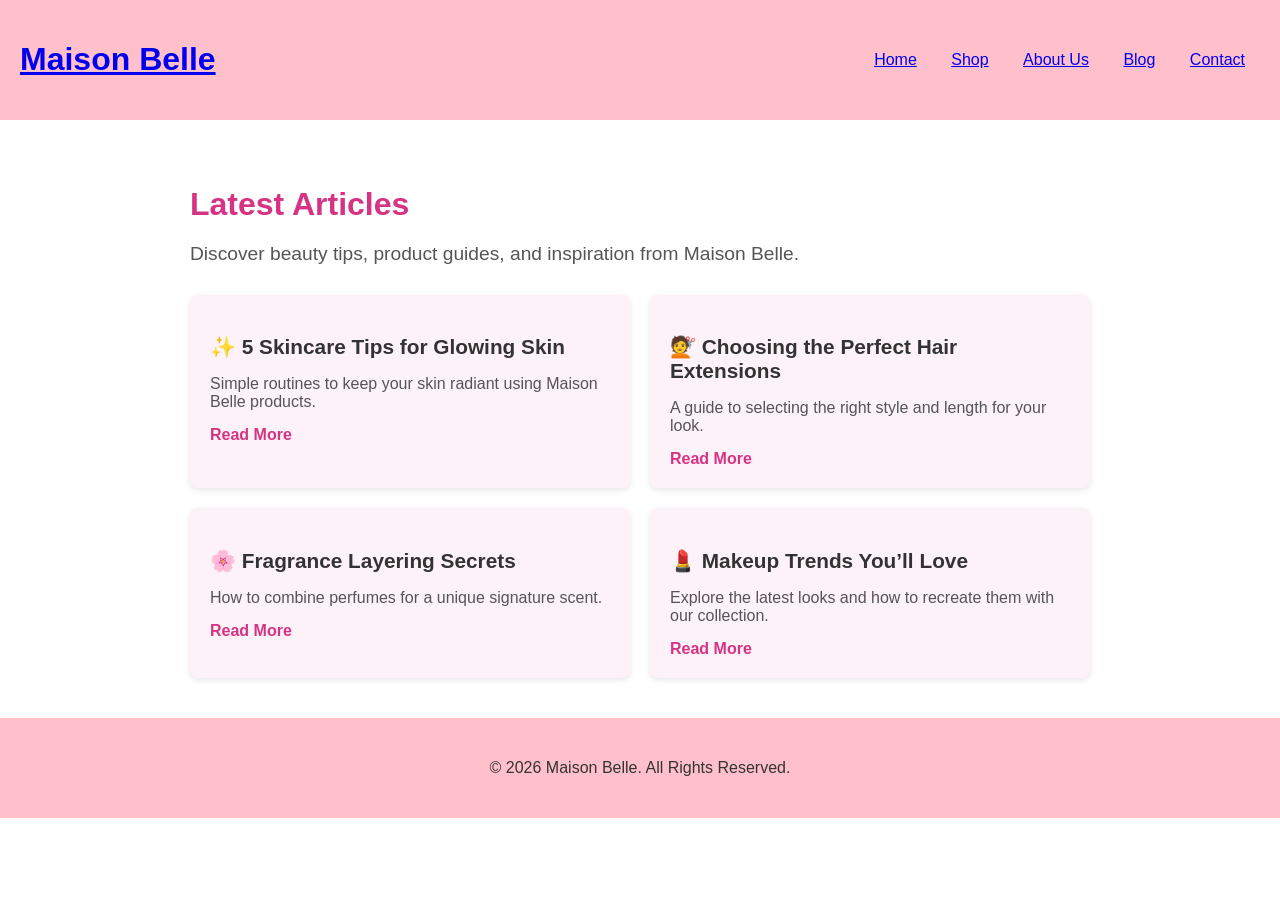
<file: Maison_belle_site/blog.html>
<!DOCTYPE html>
<html lang="en">
<head>
  <meta charset="UTF-8">
  <meta name="viewport" content="width=device-width, initial-scale=1.0">
  <title>Blog - Maison Belle</title>
  <link rel="stylesheet" href="styles.css">
</head>
<body>
  <!-- Header -->
  <header>
    <div class="navbar">
      <h1><a href="index.html">Maison Belle</a></h1>
      <nav>
        <ul>
          <li><a href="index.html">Home</a></li>
          <li><a href="shop.html">Shop</a></li>
          <li><a href="about.html">About Us</a></li>
          <li><a href="blog.html">Blog</a></li>
          <li><a href="contact.html">Contact</a></li>
        </ul>
      </nav>
    </div>
  </header>

  <!-- Main Content -->
  <main>
    <section id="blog">
      <h2>Latest Articles</h2>
      <p class="intro">Discover beauty tips, product guides, and inspiration from Maison Belle.</p>

      <!-- Blog posts -->
      <div class="blog-grid">
        <article class="blog-post">
          <h3>✨ 5 Skincare Tips for Glowing Skin</h3>
          <p>Simple routines to keep your skin radiant using Maison Belle products.</p>
          <a href="#">Read More</a>
        </article>

        <article class="blog-post">
          <h3>💇 Choosing the Perfect Hair Extensions</h3>
          <p>A guide to selecting the right style and length for your look.</p>
          <a href="#">Read More</a>
        </article>

        <article class="blog-post">
          <h3>🌸 Fragrance Layering Secrets</h3>
          <p>How to combine perfumes for a unique signature scent.</p>
          <a href="#">Read More</a>
        </article>

        <article class="blog-post">
          <h3>💄 Makeup Trends You’ll Love</h3>
          <p>Explore the latest looks and how to recreate them with our collection.</p>
          <a href="#">Read More</a>
        </article>
      </div>
    </section>
  </main>

  <!-- Footer -->
  <footer>
    <p>&copy; 2026 Maison Belle. All Rights Reserved.</p>
  </footer>
</body>
</html>
</file>
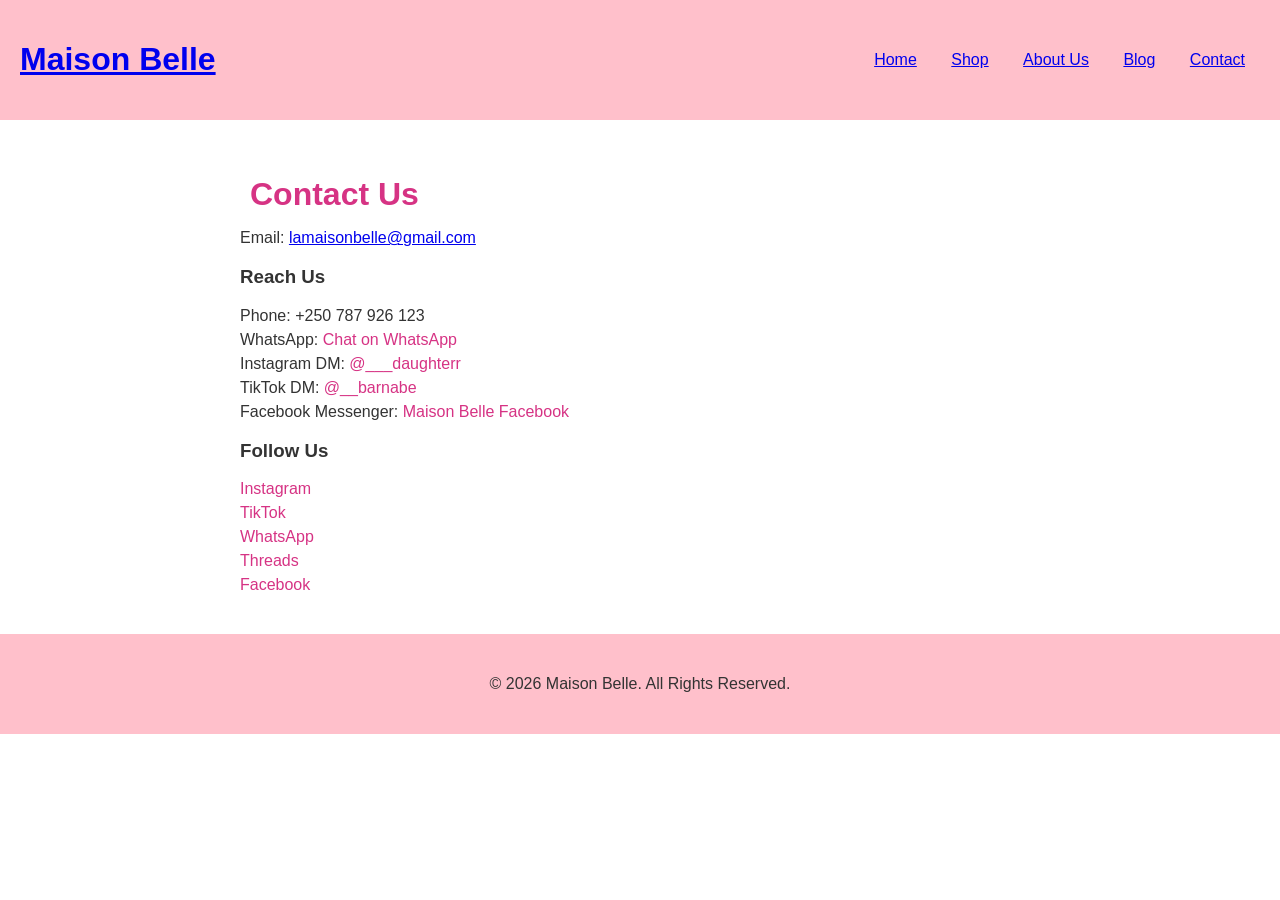
<file: Maison_belle_site/contact.html>
<!DOCTYPE html>
<html lang="en">
<head>
  <meta charset="UTF-8">
  <meta name="viewport" content="width=device-width, initial-scale=1.0">
  <title>Contact - Maison Belle</title>
  <link rel="stylesheet" href="styles.css">
</head>
<body>
  <!-- Header -->
  <header>
    <div class="navbar">
      <h1><a href="index.html">Maison Belle</a></h1>
      <nav>
        <ul>
          <li><a href="index.html">Home</a></li>
          <li><a href="shop.html">Shop</a></li>
          <li><a href="about.html">About Us</a></li>
          <li><a href="blog.html">Blog</a></li>
          <li><a href="contact.html">Contact</a></li>
        </ul>
      </nav>
    </div>
  </header>

  <!-- Main Content -->
  <main>
    <section id="contact">
      <h2>Contact Us</h2>
      <p>Email: <a href="mailto:lamaisonbelle@gmail.com">lamaisonbelle@gmail.com</a></p>

      <h3>Reach Us</h3>
      <ul class="contact-list">
        <li>Phone: +250 787 926 123</li>
        <li>WhatsApp: <a href="https://wa.me/250787926123" target="_blank">Chat on WhatsApp</a></li>
        <li>Instagram DM: <a href="https://www.instagram.com/___daughterr" target="_blank">@___daughterr</a></li>
        <li>TikTok DM: <a href="https://www.tiktok.com/@__barnabe" target="_blank">@__barnabe</a></li>
        <li>Facebook Messenger: <a href="https://www.facebook.com" target="_blank">Maison Belle Facebook</a></li>
      </ul>

      <h3>Follow Us</h3>
      <ul class="social-list">
        <li><a href="https://www.instagram.com/___daughterr" target="_blank">Instagram</a></li>
        <li><a href="https://www.tiktok.com/@__barnabe" target="_blank">TikTok</a></li>
        <li><a href="https://wa.me/250787926123" target="_blank">WhatsApp</a></li>
        <li><a href="https://www.threads.net/@___daughterr" target="_blank">Threads</a></li>
        <li><a href="https://www.facebook.com" target="_blank">Facebook</a></li>
      </ul>
    </section>
  </main>

  <!-- Footer -->
  <footer>
    <p>&copy; 2026 Maison Belle. All Rights Reserved.</p>
  </footer>
</body>
</html>
</file>
<file: Maison_belle_site/styles.css>
/* General styles */
body {
    font-family: Arial, sans-serif;
    background-color: white;
    color: #333;
    margin: 0;
    padding: 0;
}

/* Header styles */
header {
    background-color: #FFC0CB; /* Soft pink */
    padding: 20px;
}

.navbar {
    display: flex;
    justify-content: space-between;
    align-items: center;
}

.navbar nav ul {
    list-style-type: none;
    padding: 0;
}

.navbar nav ul li {
    display: inline;
    margin: 0 15px;
}

/* Hero section styles */
.hero {
    text-align: center;
    padding: 50px 20px;
    background-color: #ADD8E6; /* Pastel blue */
}

.hero h2 {
    font-size: 2.5em;
}

/* Shop section styles */
.categories {
    display: flex;
    justify-content: space-around;
    margin: 20px 0;
}

.category {
    padding: 10px 20px;
    background-color: #FFC0CB;
    border-radius: 5px;
}

.products-grid {
    display: grid;
    grid-template-columns: repeat(auto-fill, minmax(200px, 1fr));
    gap: 20px;
}

.product {
    border: 1px solid #ccc;
    padding: 10px;
    text-align: center;
}

/* Button styles */
.btn {
    background-color: #FFC0CB; /* Soft pink */
    border: none;
    color: white;
    padding: 10px 15px;
    text-align: center;
    text-decoration: none;
    display: inline-block;
    margin: 4px 2px;
    cursor: pointer;
    border-radius: 5px;
}

/* Footer styles */
footer {
    background-color: #FFC0CB;
    text-align: center;
    padding: 25px;
}
/* Social media links */
.social-media a {
    margin: 0 15px;          /* space left and right of each link */
    text-decoration: none;   /* remove underline */
    color: #333;             /* default link color */
    font-weight: bold;       /* make them stand out */
}

.social-media a:hover {
    color: #ADD8E6;          /* pastel blue hover effect */
}
/* Product images */
.product img {
    width: 220px;       /* fixed width for all product images */
    height: 220px;      /* fixed height for uniform squares */
    object-fit: cover;  /* crops the image neatly without stretching */
    border-radius: 8px; /* soft rounded corners */
    border: 1px solid #ccc;
}
.products-grid {
    display: flex;
    justify-content: space-around;
    align-items: flex-start;
    gap: 20px;
    flex-wrap: wrap; /* allows wrapping on smaller screens */
}
.hero img {
    width: 100%;        /* makes the image stretch across the section */
    max-width: 220px;   /* limits the maximum width */
    height: auto;       /* keeps proportions correct */
    border-radius: 8px; /* optional: rounded corners */
    object-fit: cover;  /* crops neatly if proportions differ */
    display: block;     /* removes extra spacing */
    margin: 0 auto;     /* centers the image */
}
.team {
  display: flex;
  justify-content: center;
  gap: 30px;
  margin-top: 20px;
  flex-wrap: wrap;
}

.team-member {
  text-align: center;
  max-width: 200px;
}

.team-member img {
  width: 150px;
  height: 150px;
  border-radius: 50%;
  object-fit: cover;
  margin-bottom: 10px;
}
/* Contact page */
#contact {
  padding: 30px;
  max-width: 800px;
  margin: 0 auto;
  text-align: left;       /* Aligns everything left */
}

#contact h2 {
  font-size: 2rem;
  color: #d63384;
  margin-bottom: 10px;
  margin-left: 10px;      /* small left margin */
}

#contact .intro {
  font-size: 1.1rem;
  color: #555;
  margin-bottom: 20px;
  margin-left: 10px;      /* small left margin */
}

.contact-block {
  margin-bottom: 25px;
  margin-left: 10px;      /* small left margin for blocks */
}

.contact-block h3 {
  font-size: 1.4rem;
  color: #333;
  margin-bottom: 10px;
}

.contact-list, .social-list {
  list-style: none;
  padding: 0;
  margin: 10px 0;
}

.contact-list li, .social-list li {
  margin: 6px 0;
  font-size: 1rem;
}

.contact-list a, .social-list a {
  color: #d63384;
  text-decoration: none;
  font-weight: 500;
}

.contact-list a:hover, .social-list a:hover {
  text-decoration: none;
}
/* Blog page */
#blog {
  padding: 40px;
  max-width: 900px;
  margin: 0 auto;
  text-align: left;
}

#blog h2 {
  font-size: 2rem;
  color: #d63384;
  margin-bottom: 15px;
}

#blog .intro {
  font-size: 1.2rem;
  color: #555;
  margin-bottom: 30px;
}

.blog-grid {
  display: grid;
  grid-template-columns: 1fr 1fr; /* two columns */
  gap: 20px;
}

.blog-post {
  background: #fdf2f8; /* light pink background */
  padding: 20px;
  border-radius: 8px;
  box-shadow: 0 2px 6px rgba(0,0,0,0.1);
}

.blog-post h3 {
  font-size: 1.3rem;
  color: #333;
  margin-bottom: 10px;
}

.blog-post p {
  font-size: 1rem;
  color: #555;
  margin-bottom: 15px;
}

.blog-post a {
  color: #d63384;
  text-decoration: none;
  font-weight: 600;
}

.blog-post a:hover {
  text-decoration: none;
}
/* Shop page */
#shop {
  padding: 40px;
  max-width: 1000px;
  margin: 0 auto;
  text-align: left;
}

#shop h2 {
  font-size: 2rem;
  color: #d63384;
  margin-bottom: 15px;
}

#shop .intro {
  font-size: 1.2rem;
  color: #555;
  margin-bottom: 30px;
}

.products-grid {
  display: grid;
  grid-template-columns: repeat(auto-fit, minmax(220px, 1fr));
  gap: 20px;
}

.product-card {
  background: #fdf2f8; /* light pink background */
  padding: 20px;
  border-radius: 8px;
  text-align: center;
  box-shadow: 0 2px 6px rgba(0,0,0,0.1);
}

.product-card img {
  max-width: 100%;
  border-radius: 6px;
  margin-bottom: 15px;
}

.product-card h3 {
  font-size: 1.2rem;
  color: #333;
  margin-bottom: 8px;
}

.product-card p {
  font-size: 1rem;
  color: #555;
  margin-bottom: 12px;
}

.product-card button {
  background: #d63384;
  color: #fff;
  border: none;
  padding: 10px 15px;
  border-radius: 5px;
  cursor: pointer;
  font-weight: 600;
}

.product-card button:hover {
  background: #b82c6f;
}
</file>
